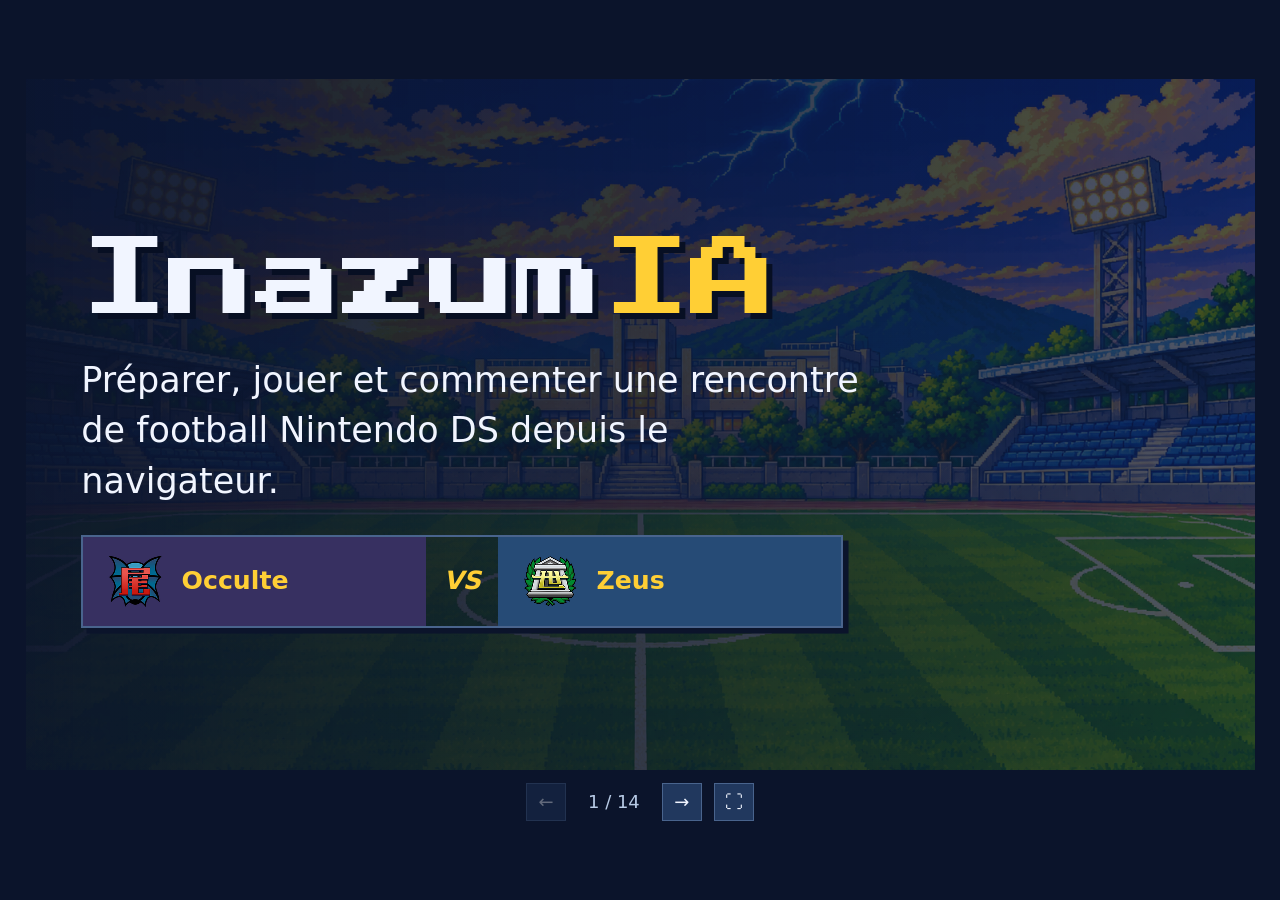
<file: docs/soutenance/index.html>
<!doctype html>
<html lang="fr">
<head>
<meta charset="utf-8">
<meta name="viewport" content="width=device-width, initial-scale=1">
<title>InazumIA · Soutenance technique</title>
<link rel="stylesheet" href="slides.css">
</head>
<body>
<main id="deck">
  <section class="slide cover" id="s1">
    <div class="cover-copy"><h1>Inazum<span>IA</span></h1>
    <p class="lead">Préparer, jouer et commenter une rencontre de football Nintendo DS depuis le navigateur.</p></div>
    <div class="fixture">
      <div><img src="../../web/assets/team-occult.png" alt=""><b>Occulte</b></div>
      <strong>VS</strong>
      <div><img src="../../web/assets/team-zeus.png" alt=""><b>Zeus</b></div>
    </div>
  </section>

  <section class="slide" id="plan">
    <h2>Plan de l’oral</h2>
    <ol class="plan-list">
      <li><strong>L’application</strong><span>Du salon web au moteur Nintendo DS</span></li>
      <li><strong>Les agents IA</strong><span>Coach, pilote et Chester</span></li>
      <li><strong>La démonstration</strong><span>Occulte contre Zeus</span></li>
      <li><strong>Le bilan</strong><span>MCP, limite et amélioration</span></li>
    </ol>
  </section>

  <section class="slide cover divider" id="part-application">
    <p class="label">Partie 1</p>
    <h2>L’application</h2>
    <p class="lead">Du salon web au moteur Nintendo DS</p>
  </section>

  <section class="slide" id="s2">
    <h2>Le salon de match</h2>
    <figure class="wide"><img src="captures/salon.png" alt="Salon web InazumIA avec l’affiche Occulte–Zeus avant le coup d’envoi">
    </figure>
  </section>

  <section class="slide" id="s3">
    <h2>Du navigateur à la DS</h2>
    <div class="flow" role="group" aria-label="Le navigateur communique avec le backend, qui pilote le worker melonDS">
      <div class="node"><strong>Navigateur</strong><small>HTML · CSS · JavaScript</small></div><span class="arrow" aria-hidden="true">⇄</span>
      <div class="node primary"><strong>API Python</strong><small>Salon et session</small></div><span class="arrow" aria-hidden="true">⇄</span>
      <div class="node"><strong>Worker melonDS</strong><small>Émulation et entrées DS</small></div>
    </div>
    <div class="columns">
      <p><b>Vers le jeu</b><br>Requêtes JSON, clavier et tactile.</p>
      <p><b>Vers le salon</b><br>État de la session et flux vidéo.</p>
    </div>
  </section>

  <section class="slide cover divider" id="part-agents">
    <p class="label">Partie 2</p>
    <h2>Les agents IA</h2>
    <p class="lead">Coach, pilote et Chester</p>
  </section>

  <section class="slide" id="s4">
    <h2>Coach IA · Préparer le match</h2>
    <figure class="coach-illustration">
      <div class="coach-request">
        <img src="../../web/assets/hillman.png" alt="Seymour Hillman, le coach">
        <blockquote>« Fais s’affronter Occulte et Zeus. »</blockquote>
      </div>
      <div class="fixture">
        <div><img src="../../web/assets/captain-talisman.png" alt="Talisman"><b>Occulte</b></div>
        <strong>VS</strong>
        <div><img src="../../web/assets/captain-aphrodite.png" alt="Aphrodite"><b>Zeus</b></div>
      </div>
    </figure>
    <div class="flow">
      <div class="node">Consigne et catalogue</div><span class="arrow" aria-hidden="true">→</span>
      <div class="node primary">Deux équipes et six répliques</div><span class="arrow" aria-hidden="true">→</span>
      <div class="node">Affiche et dialogue injectés</div>
    </div>
    <p class="band"><b>Les trois agents partagent la même session.</b> LangChain appelle LM Studio et valide le JSON.</p>
  </section>

  <section class="slide" id="s5">
    <h2>Pilote IA · Jouer à la place du joueur</h2>
    <div class="split">
      <div>
        <ol class="steps">
          <li><strong>Détecter le duel</strong><span>Le worker liste les actions légales.</span></li>
          <li><strong>Choisir une action</strong><span>Le modèle sélectionne un identifiant.</span></li>
          <li><strong>Jouer l’action</strong><span>Le worker vérifie l’état et traduit le choix en entrée tactile.</span></li>
        </ol>
        <p class="band"><b>8 s</b> · La règle locale prend le relais en cas d’échec.</p>
      </div>
      <div class="pair">
        <figure><img src="captures/duel.png" alt="Écrans DS sur un duel d’attaque"><figcaption>Choix du duel</figcaption></figure>
        <span class="arrow" aria-hidden="true">→</span>
        <figure><img src="captures/technique.png" alt="Écrans DS avec le menu de techniques ouvert"><figcaption>Menu de techniques</figcaption></figure>
      </div>
    </div>
  </section>

  <section class="slide" id="s6">
    <h2>Chester · Commenter les actions du match</h2>
    <div class="flow compact">
      <div class="node">But confirmé</div><span class="arrow" aria-hidden="true">→</span>
      <div class="node primary"><code>get_match_context</code></div><span class="arrow" aria-hidden="true">→</span>
      <div class="node">Réaction en sous-titre</div>
    </div>
    <div class="evidence">
      <img src="../../web/assets/chester.png" alt="">
      <div>
        <p class="label">Trace de l’appel d’outil</p>
        <dl class="match-data">
          <div><dt>Score</dt><dd>1–1</dd></div>
          <div><dt>Chrono</dt><dd>5:45</dd></div>
          <div><dt>Événement</dt><dd>But de l’équipe extérieure</dd></div>
        </dl>
        <blockquote>« Le but égalisateur arrive juste à temps pour renverser la tendance ! »</blockquote>
      </div>
    </div>
  </section>

  <section class="slide" id="neuille">
    <h2>Mode Neuille · Changer le ton du modèle</h2>
    <div class="flow compact">
      <div class="node">Style choisi dans le salon</div><span class="arrow" aria-hidden="true">→</span>
      <div class="node primary">Consigne de style dans le prompt</div><span class="arrow" aria-hidden="true">→</span>
      <div class="node">Réplique générée puis vérifiée</div>
    </div>
    <div class="columns">
      <p><b>Chester</b><br>Commentaire vif et précis, 12 mots maximum.</p>
      <p><b>Neuille</b><br>Accroche familière et comparaison absurde, 10 mots maximum.</p>
    </div>
    <p class="band"><b>Exemple donné au modèle</b> · « Oh na, défense en mode avion ! »</p>
  </section>

  <section class="slide cover divider" id="part-demo">
    <p class="label">Partie 3</p>
    <h2>La démonstration</h2>
    <div class="fixture">
      <div><img src="../../web/assets/team-occult.png" alt=""><b>Occulte</b></div>
      <strong>VS</strong>
      <div><img src="../../web/assets/team-zeus.png" alt=""><b>Zeus</b></div>
    </div>
  </section>

  <section class="slide cover" id="s7">
    <h2>Démonstration · Occulte contre Zeus</h2>
    <div class="demo-layout">
      <div>
        <ol class="demo">
          <li>Envoyer la consigne au coach</li>
          <li>Lancer le dialogue</li>
          <li>Déléguer un duel</li>
        </ol>
        <a class="launch" href="http://127.0.0.1:18765" target="_blank" rel="noopener">Ouvrir le salon local ↗</a>
      </div>
      <figure>
        <video controls playsinline preload="metadata" aria-label="Démonstration du coach et du premier duel">
          <source src="captures/demo-coach-duel.mp4" type="video/mp4">
        </video>
        <figcaption>Capture de l’application · 32 s</figcaption>
      </figure>
    </div>
  </section>

  <section class="slide cover divider" id="part-bilan">
    <p class="label">Partie 4</p>
    <h2>Le bilan</h2>
    <p class="lead">MCP, limite et amélioration</p>
  </section>

  <section class="slide" id="s8">
    <h2>Bilan</h2>
    <div class="closing">
      <article><h3>Bonus MCP</h3><p>Un client externe accède à la même session via l’API web.</p></article>
      <article><h3>Limite</h3><p>Le pilote peut rendre la main si la situation de jeu échappe au worker.</p></article>
      <article><h3>Amélioration</h3><p>Étendre le jeu libre et mesurer les blocages sur des replays reproductibles.</p></article>
    </div>
  </section>
</main>
<nav aria-label="Navigation du diaporama">
  <button id="prev" type="button" aria-label="Diapositive précédente">←</button>
  <output id="count" aria-live="polite"></output>
  <button id="next" type="button" aria-label="Diapositive suivante">→</button>
  <button id="fullscreen" type="button" aria-label="Basculer le plein écran">⛶</button>
</nav>
<script>
const slides = [...document.querySelectorAll('.slide')];
const previous = document.getElementById('prev');
const next = document.getElementById('next');
const count = document.getElementById('count');
let index = 0;

function show(target) {
  index = Math.max(0, Math.min(target, slides.length - 1));
  slides.forEach((slide, position) => {
    slide.hidden = position !== index;
    if (slide.hidden) slide.querySelector('video')?.pause();
  });
  previous.disabled = index === 0;
  next.disabled = index === slides.length - 1;
  count.textContent = (index + 1) + ' / ' + slides.length;
  history.replaceState(null, '', '#' + slides[index].id);
}

function toggleFullscreen() {
  if (document.fullscreenElement) document.exitFullscreen().catch(() => {});
  else document.documentElement.requestFullscreen?.().catch(() => {});
}

function fromHash() {
  show(slides.findIndex(slide => '#' + slide.id === location.hash));
}

previous.onclick = () => show(index - 1);
next.onclick = () => show(index + 1);
document.getElementById('fullscreen').onclick = toggleFullscreen;
addEventListener('hashchange', fromHash);
addEventListener('keydown', event => {
  if (event.altKey || event.ctrlKey || event.metaKey) return;
  if (event.target.closest('video')) return;
  if (event.code === 'Space' && event.target.closest('a, button')) return;
  const targets = { ArrowLeft: index - 1, ArrowRight: index + 1, Space: index + 1, Home: 0, End: slides.length - 1 };
  if (event.code in targets) {
    event.preventDefault();
    show(targets[event.code]);
  }
  if (event.key.toLowerCase() === 'f') toggleFullscreen();
});
fromHash();
</script>
</body>
</html>
</file>
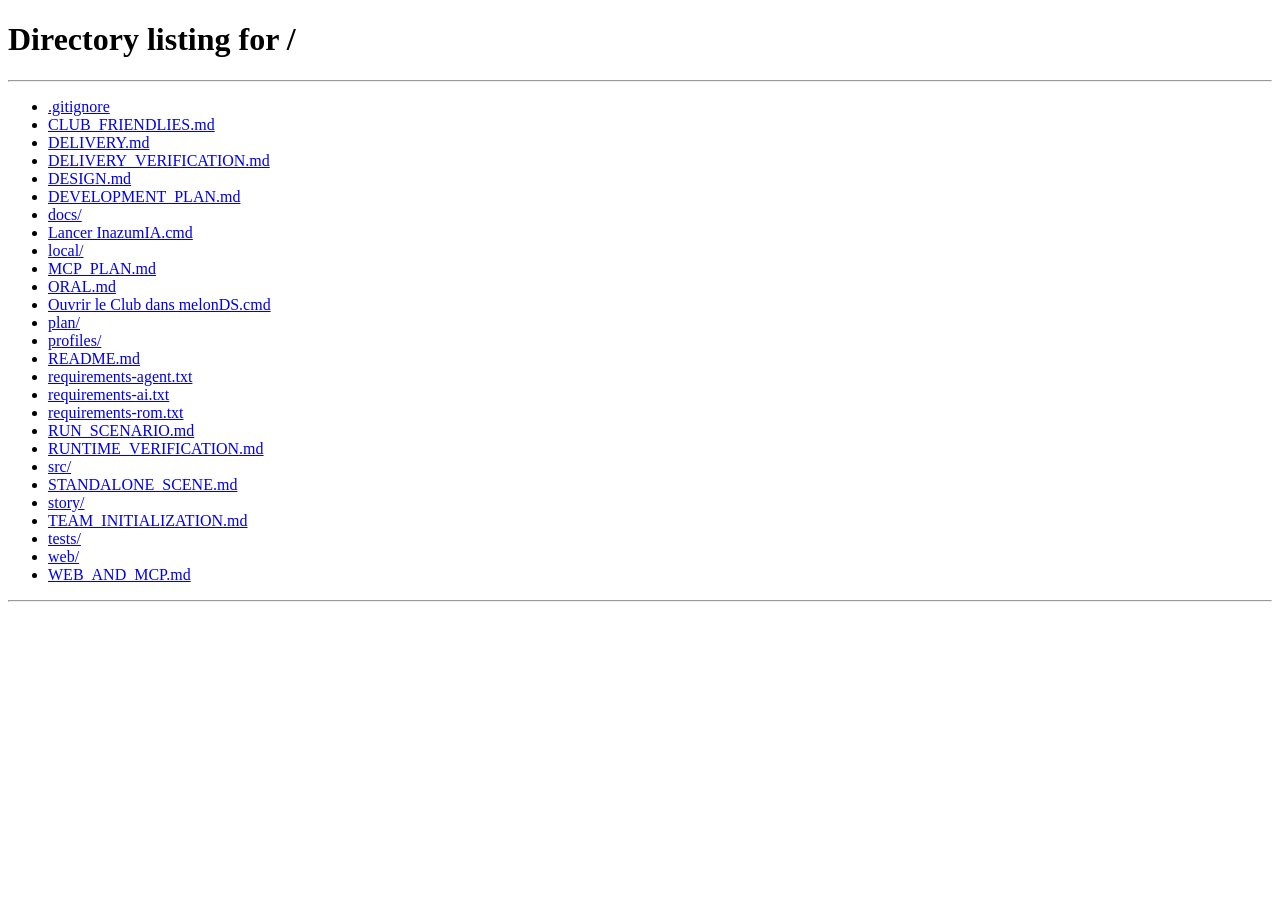
<file: web/club.html>
<!doctype html>
<html lang="fr">
<head>
  <meta charset="utf-8">
  <meta http-equiv="refresh" content="0;url=/#inazuma-fc">
  <title>Inazuma FC · InazumIA</title>
</head>
<body><a href="/#inazuma-fc">Ouvrir Inazuma FC dans le salon</a></body>
</html>
</file>
<file: docs/soutenance/slides.css>
@font-face {
  font-family: Pixel;
  src: url("../../web/assets/PressStart2P-Regular.ttf") format("truetype");
  font-display: swap;
}
:root {
  color-scheme: dark;
  --deep: #0b142b;
  --night: #101d3b;
  --panel: #17294b;
  --top: #21385e;
  --line: #49648d;
  --ink: #f1f5ff;
  --muted: #b8cbe6;
  --yellow: #ffcf35;
  font: 18px/1.45 "Segoe UI", system-ui, sans-serif;
  color: var(--ink);
  background: var(--deep);
}
* { box-sizing: border-box; }
body { margin: 0; min-height: 100dvh; display: grid; place-content: center; }
[hidden] { display: none !important; }
#deck {
  container-type: inline-size;
  width: min(96vw, calc((100dvh - 4rem) * 16 / 9));
}
.slide {
  display: flex;
  flex-direction: column;
  gap: 2.3cqw;
  padding: 3.8cqw 4.5cqw;
  aspect-ratio: 16 / 9;
  background: repeating-linear-gradient(0deg, #ffffff03 0 1px, transparent 1px 6px), var(--night);
  font-size: 2.05cqw;
}
h1, h2, h3, p, figure, blockquote { margin: 0; }
h1 { font: 7.1cqw/1.35 Pixel, monospace; text-shadow: .5cqw .5cqw #070f23; }
h1 span, h3, .label, .arrow, b { color: var(--yellow); }
h2 { font-size: 4.45cqw; line-height: 1.14; letter-spacing: -.035em; }
h3 { font-size: 2.55cqw; line-height: 1.2; }
.label { font-weight: 750; font-size: 1.55cqw; letter-spacing: .09em; text-transform: uppercase; }
.lead { font-size: 2.85cqw; max-width: 70%; color: var(--ink); }
.cover {
  justify-content: center;
  background: linear-gradient(90deg, #0b142bf7, #0b142bb5), url("../../web/assets/stadium-pixel.png") center / cover;
}
.cover-copy { display: grid; gap: 1.25cqw; }
.fixture {
  display: grid;
  grid-template-columns: 1fr auto 1fr;
  align-items: stretch;
  max-width: 62cqw;
  border: 2px solid var(--line);
  box-shadow: .45cqw .45cqw var(--deep);
}
.fixture div { display: flex; align-items: center; gap: 1.2cqw; padding: 1cqw 1.6cqw; background: #373061; }
.fixture div:last-child { background: #264b76; }
.fixture img { width: 5.2cqw; image-rendering: pixelated; }
.fixture strong { align-self: center; padding: 0 1.4cqw; color: var(--yellow); font-style: italic; }
.coach-illustration {
  display: grid;
  grid-template-columns: 1fr 1fr;
  align-items: stretch;
  gap: 1.5cqw;
  padding: 2cqw;
  border: 2px solid var(--line);
  background: linear-gradient(#0b142bb0, #0b142be0), url("../../web/assets/stadium-pixel.png") center / cover;
}
.coach-request { display: flex; align-items: center; gap: 1.2cqw; }
.coach-request img { width: 6.5cqw; image-rendering: pixelated; }
.coach-request blockquote { padding: 1cqw; background: var(--deep); }
.wide { display: grid; justify-items: center; gap: .55cqw; min-height: 0; }
.wide img { max-width: 100%; height: 37.5cqw; object-fit: contain; }
figcaption { color: var(--muted); font-size: 1.45cqw; text-align: center; }
.flow { display: grid; grid-template-columns: 1fr auto 1fr auto 1fr; align-items: stretch; gap: 1.05cqw; }
#s3 .flow { margin-top: 6cqw; }
.node, .band, .closing article, .evidence {
  padding: 1.65cqw;
  background: var(--panel);
  border: 2px solid var(--line);
  box-shadow: .3cqw .35cqw var(--deep);
}
.node { display: grid; align-content: center; text-align: center; min-height: 7cqw; }
.node small { color: var(--muted); font-size: 1.55cqw; }
.primary { background: var(--top); color: var(--yellow); font-weight: 750; }
.arrow { align-self: center; font-size: 3.15cqw; }
.columns { display: grid; grid-template-columns: 1fr 1fr; gap: 3cqw; padding-block: 2cqw; }
.band { border-left: .4cqw solid var(--yellow); font-size: 1.8cqw; padding: 1.1cqw 1.45cqw; }
.split { display: grid; grid-template-columns: .95fr 1.1fr; align-items: center; gap: 3cqw; }
.steps { display: grid; gap: 1.55cqw; margin: 0 0 2cqw; padding-left: 2.8cqw; }
li::marker { color: var(--yellow); font-weight: 750; }
.steps li strong, .steps li span { display: block; }
.steps li span { color: var(--muted); font-size: 1.75cqw; }
.pair { display: grid; grid-template-columns: minmax(0, 1fr) auto minmax(0, 1fr); gap: .75cqw; }
.pair .arrow { font-size: 2.4cqw; }
.pair img { display: block; width: 100%; max-height: 32cqw; object-fit: contain; image-rendering: pixelated; }
.pair figcaption { margin-top: .75cqw; }
.compact { margin-top: 2.8cqw; }
.evidence { display: grid; grid-template-columns: 10cqw 1fr; gap: 2.2cqw; align-items: center; }
.evidence img { width: 100%; image-rendering: pixelated; }
.match-data { display: flex; flex-wrap: wrap; gap: .75cqw 2.6cqw; margin: 1.1cqw 0; }
.match-data dt { color: var(--muted); font-size: 1.4cqw; }
.match-data dd { margin: 0; color: var(--yellow); font-weight: 750; }
.evidence blockquote { border-left: .3cqw solid var(--line); padding-left: 1.2cqw; }
#part-demo { align-items: center; text-align: center; }
#part-demo .fixture { width: min(56cqw, 100%); margin-top: 1cqw; }
#part-demo .fixture div { justify-content: center; }
blockquote { color: var(--ink); font-style: italic; }
code { font-size: .86em; }
.demo-layout { display: grid; grid-template-columns: 1fr 1.6fr; align-items: center; gap: 2cqw; }
.demo-layout video { display: block; width: 100%; max-height: 34cqw; background: var(--deep); }
.demo-layout figcaption { margin-top: .5cqw; }
.demo { display: grid; gap: 1cqw; margin: 0 0 2.2cqw; padding-left: 2.6cqw; }
.launch { align-self: flex-start; background: var(--yellow); color: var(--deep); padding: .8cqw 1.4cqw; font-weight: 750; text-decoration: none; box-shadow: .25cqw .35cqw #9d6b1d; }
.closing { display: grid; grid-template-columns: repeat(3, minmax(0, 1fr)); gap: 1.5cqw; margin-top: 4cqw; }
.closing p { margin-top: 1.2cqw; }
nav { display: flex; align-items: center; justify-content: center; gap: .65rem; padding-top: .7rem; }
nav button { min-width: 2.25rem; height: 2.1rem; border: 1px solid var(--line); background: var(--top); color: var(--ink); cursor: pointer; font: inherit; }
nav button:disabled { opacity: .38; cursor: default; }
output { min-width: 4rem; text-align: center; color: var(--muted); font-variant-numeric: tabular-nums; }
:focus-visible { outline: 3px solid var(--yellow); outline-offset: 3px; }
:fullscreen body { min-height: 100dvh; }
:fullscreen #deck { width: min(100vw, calc(100dvh * 16 / 9)); }
:fullscreen .slide {
  width: 100vw;
  height: 100dvh;
  margin-inline: calc((100% - 100vw) / 2);
  padding-inline: max(4.5cqw, calc((100vw - 91cqw) / 2));
}
:fullscreen nav {
  position: fixed;
  right: 1.4rem;
  bottom: 1rem;
  padding: 0;
}
:fullscreen nav button { display: none; }
:fullscreen #count {
  min-width: 0;
  padding: .3rem .65rem;
  background: var(--deep);
  color: var(--ink);
}
.plan-list {
  display: grid;
  grid-template-columns: repeat(2, minmax(0, 1fr));
  gap: 1.5cqw 3cqw;
  margin: 2cqw 0 0;
  padding-left: 3cqw;
}
.plan-list li {
  padding: 1.6cqw;
  background: var(--panel);
  border-left: .4cqw solid var(--yellow);
}
.plan-list strong, .plan-list span { display: block; }
.plan-list span { margin-top: .5cqw; color: var(--muted); }
.divider h2 { font-size: 6cqw; }

@media print {
  @page { size: A4 landscape; margin: 8mm; }
  body { display: block; print-color-adjust: exact; }
  #deck { width: 100%; }
  .slide[hidden] { display: flex !important; }
  .slide { break-after: page; }
  .slide:last-child { break-after: auto; }
  nav { display: none; }
}
</file>
